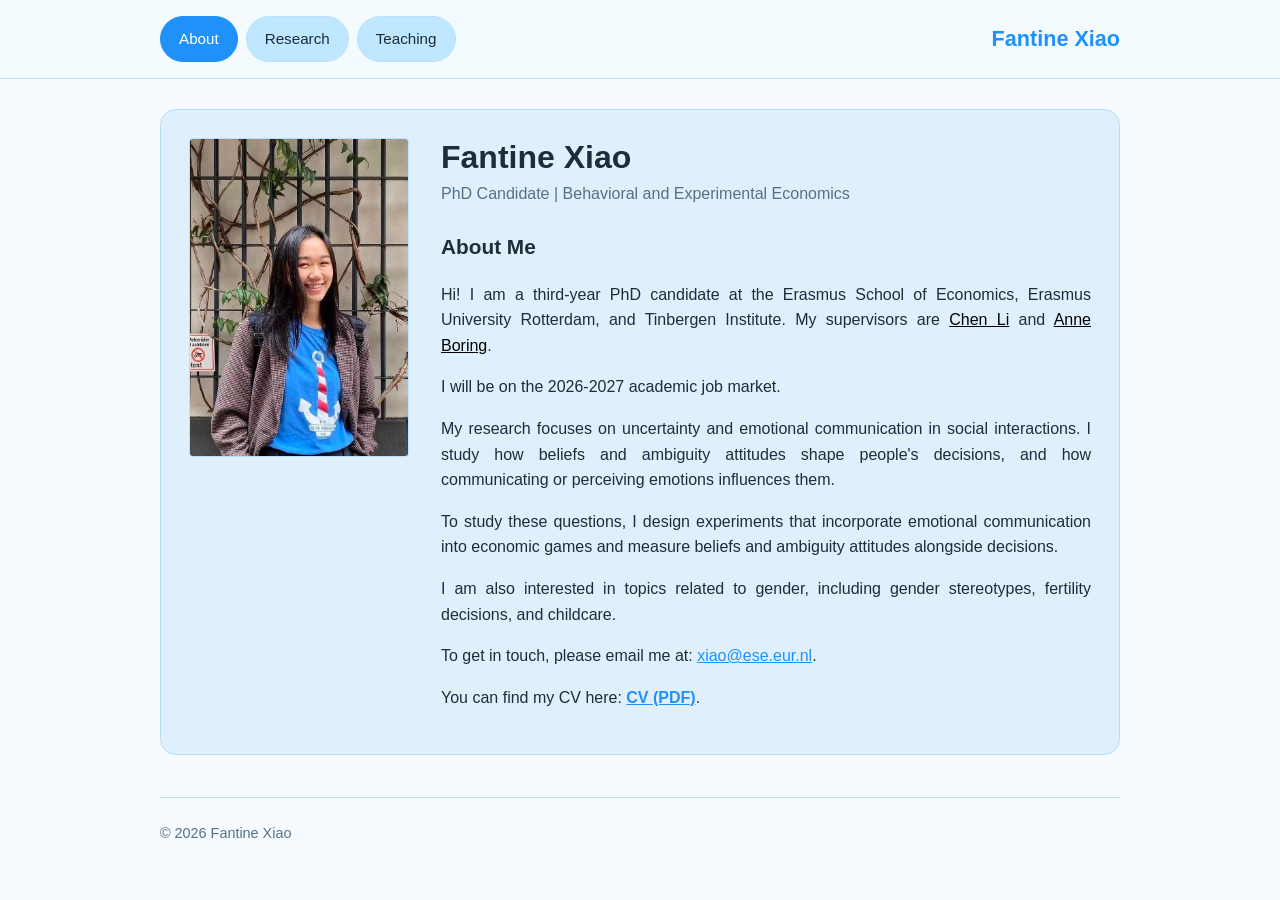
<file: index.html>
<!doctype html>
<html lang="en">
  <head>
    <meta charset="utf-8">
    <meta name="viewport" content="width=device-width, initial-scale=1">
    <meta
      name="description"
      content="Personal academic website with about, research, and teaching information."
    >
    <title>Fantine Xiao</title>
    <link rel="stylesheet" href="styles.css">
  </head>
  <body>
    <main class="page">
      <header class="top-bar">
        <div class="top-bar-inner">
          <nav class="tabs" aria-label="Website sections">
            <button class="tab-button active" type="button" data-tab="about">About</button>
            <button class="tab-button" type="button" data-tab="research">Research</button>
            <button class="tab-button" type="button" data-tab="teaching">Teaching</button>
          </nav>
          <a class="site-name" href="#about" data-tab-link="about">Fantine Xiao</a>
        </div>
      </header>

      <section class="tab-panel active" id="about">
        <div class="about-layout">
          <div class="profile-column">
            <img class="profile-photo" src="profile_photo.JPG" alt="Profile photo of Fantine Xiao">
          </div>
          <div>
            <h1>Fantine Xiao</h1>
            <p class="subtitle">PhD Candidate | Behavioral and Experimental Economics</p>
            <h2>About Me</h2>
            <p>
              Hi! I am a third-year PhD candidate at the Erasmus School of
              Economics, Erasmus University Rotterdam, and Tinbergen Institute.
              My supervisors are
              <a class="text-link" href="https://sites.google.com/site/1stfunlichen1415/">Chen Li</a>
              and <a class="text-link" href="https://www.anneboring.com/">Anne Boring</a>.
            </p>
            <p>
              I will be on the 2026-2027 academic job market.
            </p>
            <p>
              My research focuses on uncertainty and emotional communication in social interactions.
              I study how beliefs and ambiguity attitudes shape people's decisions,
              and how communicating or perceiving emotions influences them.
            </p>
            <p>
              To study these questions, I design experiments that incorporate emotional
              communication into economic games and measure beliefs and ambiguity attitudes
              alongside decisions.
            </p>
            <p>
              I am also interested in topics related to gender, including gender
              stereotypes, fertility decisions, and childcare.
            </p>
            <p>
              To get in touch, please email me at:
              <a href="mailto:xiao@ese.eur.nl">xiao@ese.eur.nl</a>.
            </p>
            <p>
              You can find my CV here:
              <a class="cv-link" href="cv_xiao.pdf" target="_blank" rel="noopener">CV (PDF)</a>.
            </p>
          </div>
        </div>
      </section>

      <section class="tab-panel" id="research">
        <div class="content-window">
          <h2 class="section-heading-line">Work in Progress</h2>
          <article>
            <h4>Telling You How I Would Feel: Emotional Communication and Ambiguity in Trust</h4>
            <p class="paper-meta">Job Market Paper</p>
            <div class="paper-actions">
              <details class="abstract">
                <summary>Abstract</summary>
                <p>
                  Trust requires engaging with ambiguity about others&rsquo; reciprocity.
                  Emotional communication may shape how people perceive and evaluate this
                  ambiguity, yet many social environments constrain emotional expression.
                  This paper examines whether communicating anticipated feelings affects
                  willingness to trust. It considers three channels using the incentivized
                  belief hedge method: belief, ambiguity aversion, and ambiguity-generated
                  insensitivity. In a preregistered modified trust game, 350 U.S.-based
                  Prolific participants are randomly assigned to one of four conditions: no
                  message, happy message, disappointed message, or a choice between the two.
                  Overall, emotional communication modestly increases expected returns but
                  does not significantly affect trust or actual returns. Its effects on
                  attitudes vary by emotion: happiness message increases ambiguity seeking,
                  while disappointment message reduces a-insensitivity. These findings show
                  that structured anticipated-emotion messages reshape how people perceive
                  and evaluate ambiguity surrounding trust.
                </p>
              </details>
              <a class="paper-button" href="jmp_xiao.html" target="_blank" rel="noopener" aria-label="Open job market paper in a new tab">Paper</a>
            </div>
          </article>
          <article>
            <h4>Anger as a Signal: Decomposing the Affective, Inferential, and Ambiguity Channels in Negotiation</h4>
            <p class="paper-meta">with David Gonzalez-Jimenez and Chen Li</p>
            <details class="abstract">
              <summary>Abstract</summary>
              <p>
                Emotional expressions in negotiation, such as anger expressions, can
                influence strategic behavior, but the underlying mechanisms remain
                unclear. This paper develops a structural behavioral framework and
                uses an online experiment (N = 800) with a 2 &times; 2 between-subjects
                design varying the counterpart's anger expression and gender. We find that
                anger expressions have no significant overall effect on final offers
                because they reduce altruism while increasing beliefs about the
                counterpart's reservation price, with these two channels largely
                offsetting each other. Anger expressions also reduce perceived social
                ambiguity, especially when expressed by male counterparts, suggesting
                that male anger expressions are perceived as more diagnostic signals
                in negotiation.
              </p>
            </details>
          </article>
          <article>
            <h4>The Necessity of Reconciling Choice Inconsistencies and the Dangers of Doing It Mechanistically</h4>
            <p class="paper-meta">with Chen Li, Julia Rose and Peter P. Wakker</p>
          </article>
        </div>
      </section>

      <section class="tab-panel" id="teaching">
        <div class="content-window">
          <h2 class="section-heading-line">Teaching</h2>

          <section class="teaching-group">
            <h3>Erasmus School of Economics, Erasmus University Rotterdam</h3>
            <article class="teaching-item">
              <h4>2025/2026 Behavioral Economics (Bachelor, Year 3)</h4>
              <p>Lecture on decision-making under risk and uncertainty</p>
            </article>
            <article class="teaching-item">
              <h4>2024/2025 Behavioral Economics (Bachelor, Year 3)</h4>
              <p>Lecture on gender in behavioral economics</p>
            </article>
            <article class="teaching-item">
              <h4>2023/2024 Experimental Economics (Master's)</h4>
              <p>Lecture on field experiments</p>
            </article>
            <article class="teaching-item">
              <h4>2023-2026 Bachelor's Thesis Supervision in Behavioral Economics</h4>
            </article>
            <article class="teaching-item">
              <h4>2023-2026 Master's Thesis Supervision in Behavioral Economics</h4>
            </article>
          </section>

          <section class="teaching-group">
            <h3>Erasmus University College</h3>
            <article class="teaching-item">
              <h4>2025/2026 Behavioral Economics (Bachelor, Year 3)</h4>
              <p>Lecture on time preferences</p>
            </article>
          </section>
        </div>
      </section>
    </main>

    <footer class="footer">
      <p>&copy; <span id="year"></span> Fantine Xiao</p>
    </footer>

    <script src="script.js"></script>
  </body>
</html>
</file>
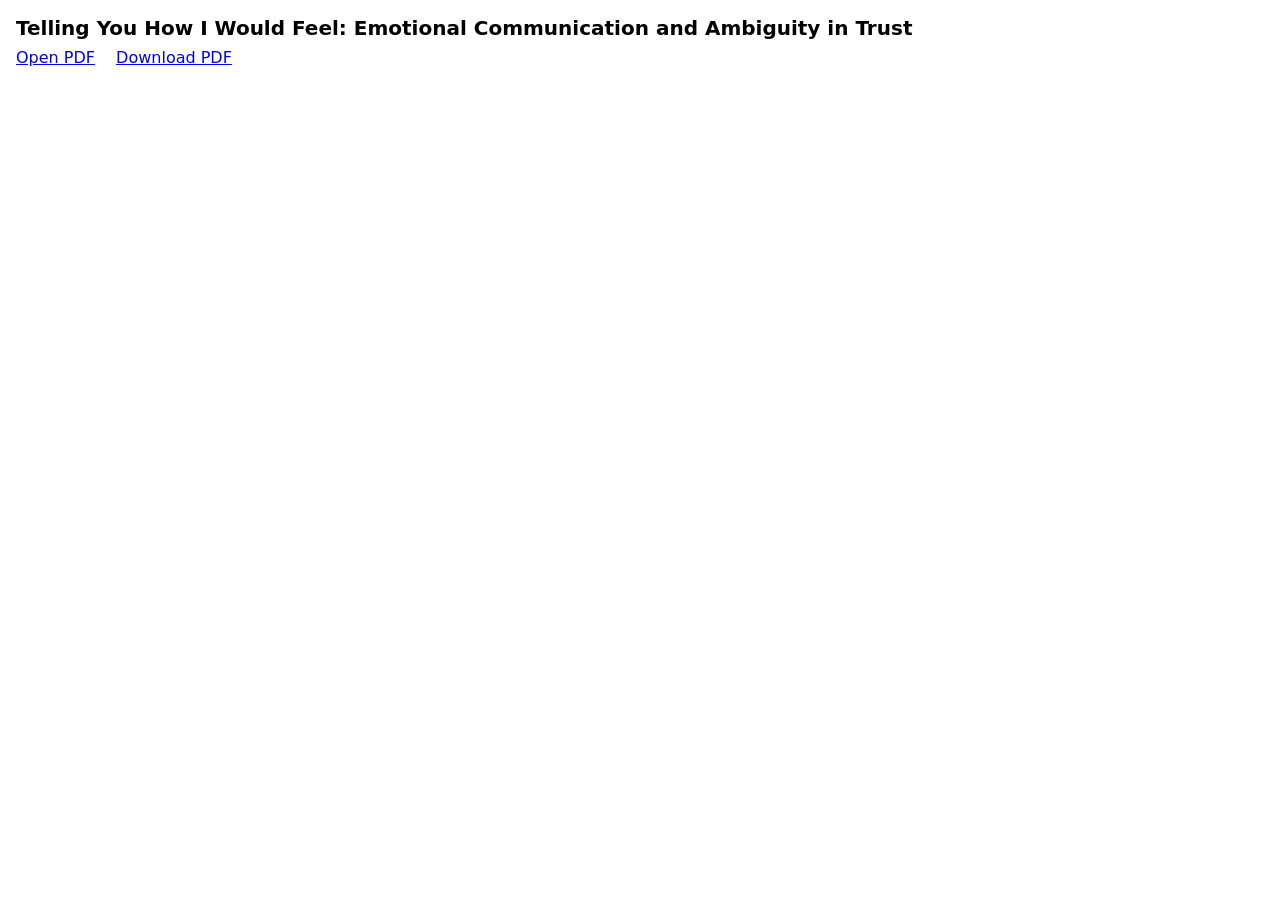
<file: jmp_xiao.html>
<!doctype html>
<html lang="en">
<head>
  <meta charset="utf-8">
  <meta name="viewport" content="width=device-width, initial-scale=1">
  <title>Job Market Paper | Fantine Xiao</title>
  <style>
    body { margin: 0; min-height: 100dvh; display: grid; grid-template-rows: auto 1fr; font: 1rem system-ui, sans-serif; }
    header { padding: 1rem; }
    h1 { margin: 0 0 0.5rem; font-size: 1.25rem; }
    header a + a { margin-left: 1rem; }
    iframe { display: block; width: 100%; height: 100%; min-height: 70vh; border: 0; }
  </style>
</head>
<body>
  <header>
    <h1>Telling You How I Would Feel: Emotional Communication and Ambiguity in Trust</h1>
    <a href="jmp_xiao.pdf">Open PDF</a>
    <a href="jmp_xiao.pdf" download="jmp_xiao.pdf">Download PDF</a>
  </header>
  <iframe src="jmp_xiao.pdf" title="Fantine Xiao's job market paper"></iframe>
</body>
</html>
</file>
<file: styles.css>
:root {
  --text: #1d2d3a;
  --muted: #557086;
  --line: #b8e1ff;
  --background: rgb(245, 251, 255);
  --soft-background: #d8f0ff;
  --accent: rgb(33, 145, 250);
  --accent-dark: #006eb8;
  --tab-blue: #bfe7ff;
  --tab-active: rgb(33, 145, 250);
}

* {
  box-sizing: border-box;
}

body {
  margin: 0;
  color: var(--text);
  background: var(--background);
  font-family: Aptos, "Segoe UI", Arial, sans-serif;
  font-size: 16px;
  line-height: 1.6;
}

html {
  overflow-y: scroll;
}

a {
  color: var(--accent);
}

.text-link,
.text-link:visited {
  color: #000000;
}

.page,
.footer {
  width: min(1200px, 75vw);
  margin: 0 auto;
}

.about-layout,
.content-window {
  display: grid;
  padding: 28px;
  background: #dff0fc;
  border: 1px solid #b9ddf5;
  border-radius: 16px;
}

.about-layout {
  grid-template-columns: 220px minmax(0, 1fr);
  gap: 32px;
  align-items: start;
}

.profile-column {
  display: grid;
  gap: 18px;
  justify-items: center;
}

.content-window {
  gap: 0;
  background: #edf8ff;
  border-color: #d2ebfb;
}

.profile-photo {
  width: 220px;
  height: auto;
  object-fit: contain;
  border: 1px solid var(--line);
  border-radius: 4px;
  background: #ffffff;
}

h1,
h2,
h3,
h4,
p {
  margin-top: 0;
}

.tab-panel p {
  text-align: justify;
}

h1 {
  margin-bottom: 4px;
  font-size: 2rem;
  line-height: 1.2;
}

h2 {
  margin-bottom: 18px;
  font-size: 1.3rem;
}

.section-heading-line {
  padding-bottom: 10px;
  border-bottom: 2px solid var(--accent-dark);
}

h3 {
  margin-bottom: 6px;
  font-size: 1rem;
}

h4 {
  margin-bottom: 4px;
  font-size: 1rem;
}

.paper-meta {
  margin-bottom: 10px;
  color: var(--muted);
  font-style: italic;
  text-align: left;
}

.abstract {
  margin-top: 10px;
}

.paper-actions {
  position: relative;
}

.paper-button {
  position: absolute;
  top: 0;
  left: 5.5rem;
  padding: 0 0.55rem;
  border: 1px solid currentColor;
  border-radius: 4px;
  color: var(--accent);
  font-weight: 700;
  text-decoration: none;
}

.paper-button:hover,
.paper-button:focus-visible {
  color: var(--accent-dark);
  text-decoration: underline;
}


.abstract summary {
  display: inline-flex;
  color: var(--accent);
  font-weight: 700;
  cursor: pointer;
}

.abstract summary:hover,
.abstract summary:focus-visible {
  color: var(--accent-dark);
}

.abstract p {
  margin: 10px 0 0;
  color: #234b68;
}

.subtitle {
  margin-bottom: 24px;
  color: var(--muted);
}

.section-title-row {
  display: flex;
  align-items: baseline;
  justify-content: space-between;
  gap: 18px;
  margin-bottom: 18px;
}

.section-title-row h2 {
  margin-bottom: 0;
}

.cv-link {
  font-weight: 700;
}

.links {
  display: flex;
  flex-wrap: wrap;
  gap: 10px 18px;
  margin-bottom: 0;
}

.top-bar {
  position: sticky;
  top: 0;
  z-index: 2;
  width: 100vw;
  margin-left: calc(50% - 50vw);
  margin-right: calc(50% - 50vw);
  background: rgba(245, 251, 255, 0.94);
  border-bottom: 1px solid var(--line);
}

.top-bar-inner {
  width: min(1200px, 75vw);
  margin: 0 auto;
  display: flex;
  align-items: center;
  justify-content: space-between;
  flex-wrap: wrap;
  gap: 12px 24px;
  min-height: 68px;
  padding: 16px 0;
}

.tabs {
  display: flex;
  flex-wrap: wrap;
  gap: 8px;
}

.site-name,
.site-name:visited {
  color: var(--tab-active);
  font-family: "Arial Black", Arial, Helvetica, sans-serif;
  font-size: 1.35rem;
  font-weight: 900;
  text-decoration: none;
}

.site-name:hover,
.site-name:focus-visible {
  color: var(--accent-dark);
}

.tab-button {
  padding: 10px 18px;
  border: 1px solid var(--line);
  border-radius: 999px;
  color: var(--text);
  background: var(--tab-blue);
  font: inherit;
  font-size: 0.95rem;
  cursor: pointer;
}

.tab-button:hover,
.tab-button:focus-visible {
  border-color: var(--accent-dark);
}

.tab-button.active {
  color: #ffffff;
  background: var(--tab-active);
  border-color: var(--tab-active);
}

.tab-panel {
  display: none;
  padding: 30px 0 42px;
}

.tab-panel.active {
  display: block;
}

article + article {
  margin-top: 24px;
  padding-top: 24px;
  border-top: 1px solid var(--line);
}

.teaching-group + .teaching-group {
  margin-top: 34px;
  padding-top: 24px;
  border-top: 1px solid var(--line);
}

.teaching-item + .teaching-item {
  margin-top: 14px;
}

.teaching-item h4 {
  margin-bottom: 2px;
  font-weight: 400;
}

.teaching-item p {
  margin-bottom: 0;
}

.footer {
  padding: 24px 0 36px;
  color: var(--muted);
  font-size: 0.9rem;
  border-top: 1px solid var(--line);
}

.footer p {
  margin-bottom: 0;
}

@media (max-width: 560px) {
  body {
    font-size: 15px;
  }

  .about-layout {
    grid-template-columns: 1fr;
  }

  .profile-photo {
    width: 180px;
  }

  .tab-button {
    flex: 1 1 auto;
  }
}

@media (max-width: 900px) {
  .page,
  .footer,
  .top-bar-inner {
    width: calc(100% - 32px);
  }
}
</file>
